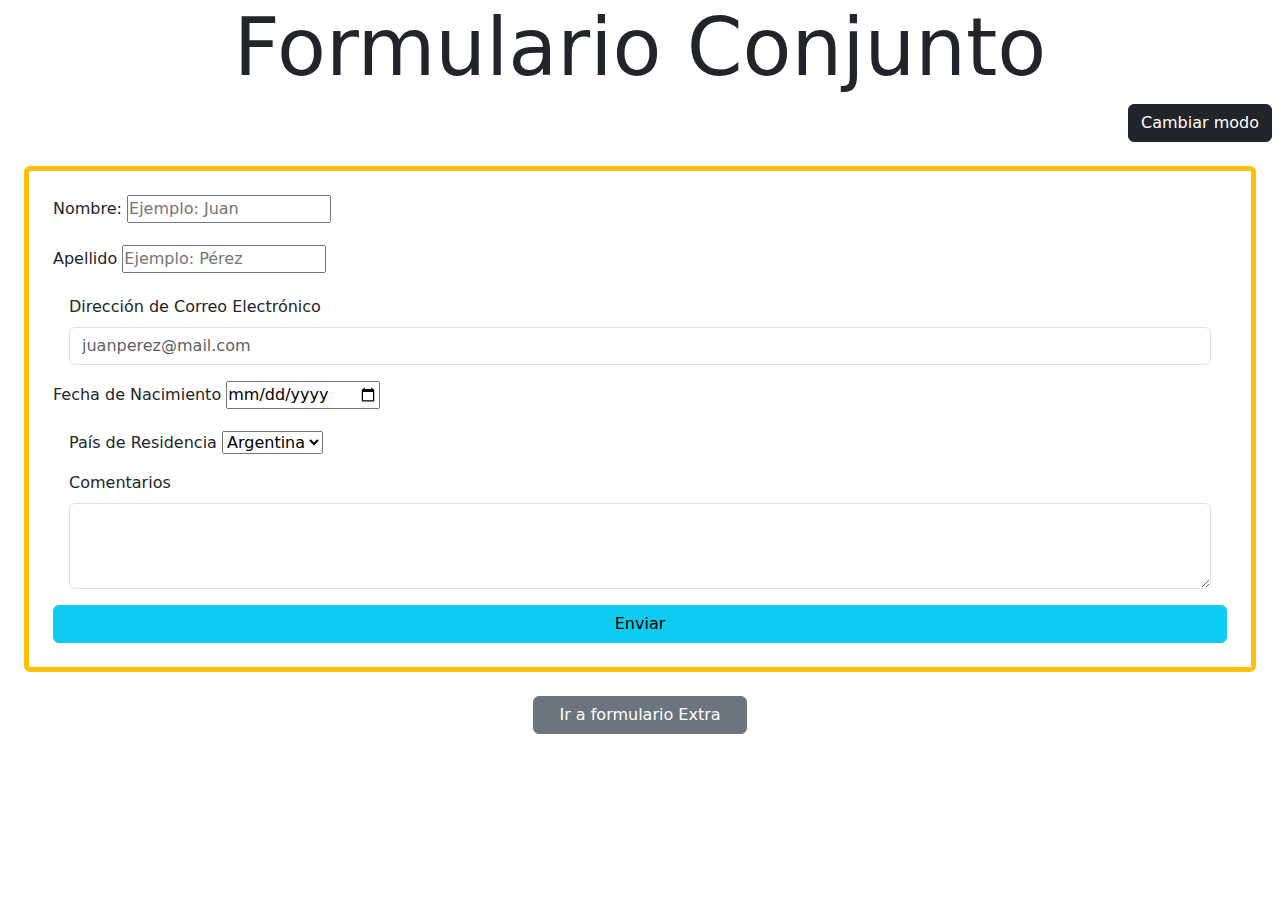
<file: index.html>
<!DOCTYPE html>
<html lang="es">
<head>
    <meta charset="UTF-8">
    <meta name="viewport" content="width=device-width, initial-scale=1.0">
    <title>Formulario</title>
    <link href="https://cdn.jsdelivr.net/npm/bootstrap@5.3.3/dist/css/bootstrap.min.css" rel="stylesheet" integrity="sha384-QWTKZyjpPEjISv5WaRU9OFeRpok6YctnYmDr5pNlyT2bRjXh0JMhjY6hW+ALEwIH" crossorigin="anonymous">
    <link rel="stylesheet" href="style.css">
</head>
<body>
    
</head>
<body>
  <header>
    <h1 class="display-1 text-center">Formulario Conjunto</h1>
    <div class="text-end m-2">
      <div class="sweetchOn">
        <button id="dark-mode-toggle" class="btn btn-dark">Cambiar modo</button>
      </div>
    </div>
  </header>

  <main>
    <form class="p-4 m-4 rounded border border-warning border-5" id="formConj">
      <div class="mb-3">
        <label for="nombre" class="form-label">Nombre: </label>
        <input type="text" id="nombre" name="nombre" required aria-invalid="true" aria-describedby="error-cumple" placeholder="Ejemplo: Juan">
      </div>
      <div class="mb-3">
        <label for="apellido" class="form-label">Apellido</label>
        <input type="text" id="apellido" name="apellido" required aria-invalid="true" aria-describedby="error-cumple" placeholder="Ejemplo: Pérez">
      </div>
      <div class="m-3">
        <label for="exampleFormControlInput1" class="form-label">Dirección de Correo Electrónico</label>
        <input type="email" class="form-control" id="exampleFormControlInput1" placeholder="juanperez@mail.com" ria-invalid="true" aria-describedby="error-cumple">
      </div>
      <div class="mb-3">
        <label for="fechaNacimiento" class="form-label">Fecha de Nacimiento</label>
        <input type="date" id="cumple" name="fechaNacimiento" required aria-invalid="true" aria-describedby="error-cumple">
      </div>
      <div class="m-3">
        <label for="pais" required aria-invalid="true" aria-describedby="error-cumple">País de Residencia</label>
        <select id="pais" name="pais">
          <option value="Argentina">Argentina</option>
          <option value="Chile">Chile</option>
          <option value="Uruguay">Uruguay</option>
          <option value="Paraguay">Paraguay</option>
          <option value="Bolivia">Bolivia</option>
          <option value="Brasil">Brasil</option>
        </select>
      </div>
      <div class="m-3">
        <label for="exampleFormControlTextarea1" class="form-label">Comentarios</label>
        <textarea class="form-control" id="exampleFormControlTextarea1" rows="3"></textarea>
      </div>
      <button type="button" class="btn btn-info sticky-bottom col-12">Enviar</button>
    </form>

    <div class="text-center">
      <a href="indexB.html"><button type="button" class="btn btn-secondary col-md-2">Ir a formulario Extra</button></a>
    </div>
  </main>


  <script src="formJs.js"></script>
  <script src="https://cdn.jsdelivr.net/npm/bootstrap@5.3.3/dist/js/bootstrap.bundle.min.js" integrity="sha384-YvpcrYf0tY3lHB60NNkmXc5s9fDVZLESaAA55NDzOxhy9GkcIdslK1eN7N6jIeHz" crossorigin="anonymous"></script>
</body>
</html>
</file>
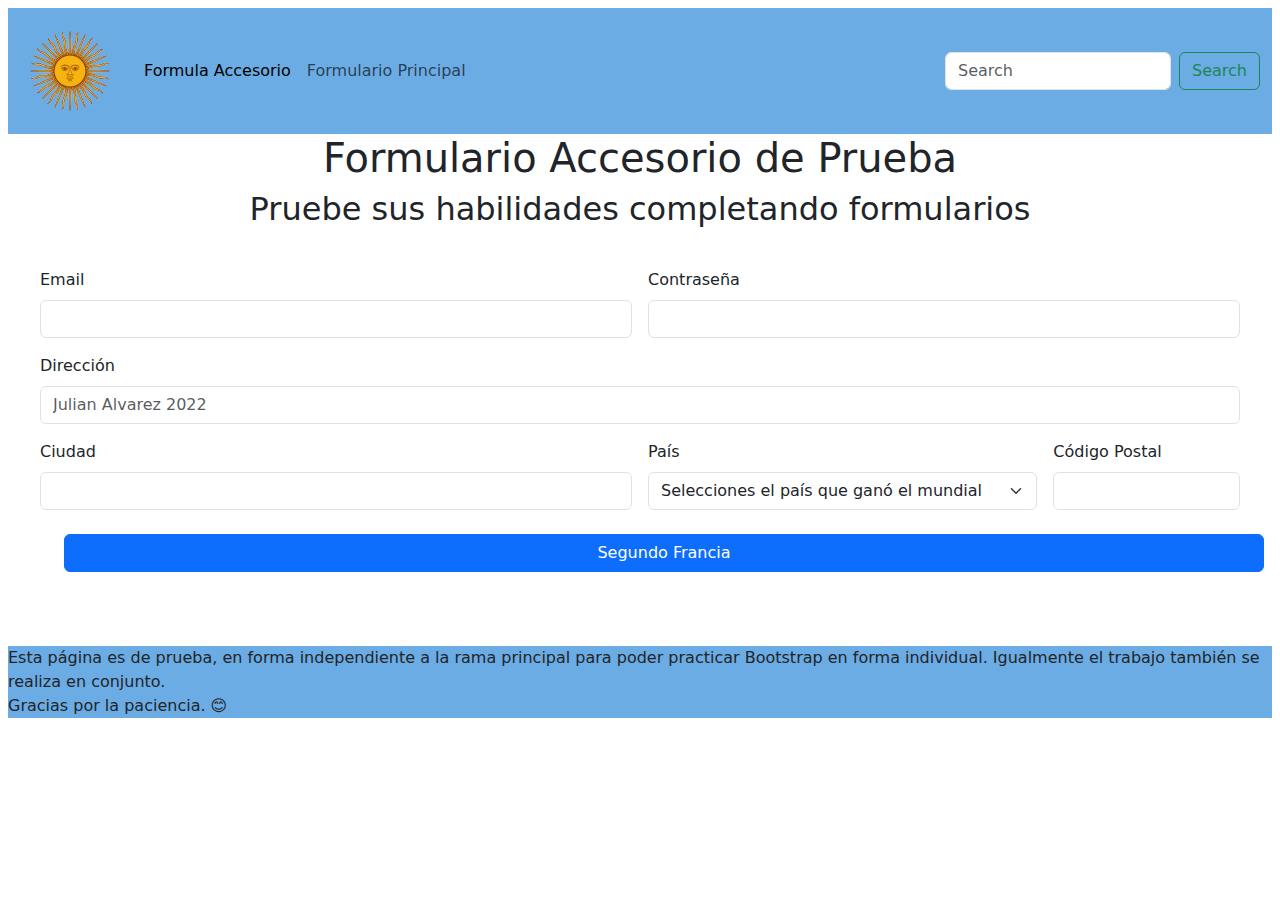
<file: indexB.html>
<!DOCTYPE html>
<html lang="es">
<head>
    <meta charset="UTF-8">
    <meta name="viewport" content="width=device-width, initial-scale=1.0">
    <title>Formulario de Brenda</title>
    <link href="https://cdn.jsdelivr.net/npm/bootstrap@5.3.3/dist/css/bootstrap.min.css" rel="stylesheet" integrity="sha384-QWTKZyjpPEjISv5WaRU9OFeRpok6YctnYmDr5pNlyT2bRjXh0JMhjY6hW+ALEwIH" crossorigin="anonymous">
    <link rel="stylesheet" href="style.css">
</head>
<body class="m-2">
    <header> 
        <nav class="navbar navbar-expand-lg bg-body-">
            <div class="container-fluid">
              <button class="navbar-toggler" type="button" data-bs-toggle="collapse" data-bs-target="#navbarTogglerDemo03" aria-controls="navbarTogglerDemo03" aria-expanded="false" aria-label="Toggle navigation">
                <span class="navbar-toggler-icon"></span>
              </button>
              <a class="navbar-brand" href="#"><img src="./multimedia/sol.png" alt="sol de la bandera argentina"></a>
              <div class="collapse navbar-collapse" id="navbarTogglerDemo03">
                <ul class="navbar-nav me-auto mb-2 mb-lg-0">
                  <li class="nav-item">
                    <a class="nav-link active" aria-current="page" href="#">Formula Accesorio</a>
                  </li>
                  <li class="nav-item">
                    <a class="nav-link" href="index.html">Formulario Principal</a>
                  </li>
                  <!-- <li class="nav-item">
                    <a class="nav-link disabled" aria-disabled="true">Disabled</a>
                  </li> -->
                </ul>
                <form class="d-flex" role="search">
                  <input class="form-control me-2" type="search" placeholder="Search" aria-label="Search">
                  <button class="btn btn-outline-success" type="submit">Search</button>
                </form>
              </div>
            </div>
          </nav>
    </header>
    <main>
        <h1 class="text-center">Formulario Accesorio de Prueba</h1>
        <h2 class="text-center">Pruebe sus habilidades completando formularios</h2>
        <form class="row g-3 m-4">
            <div class="col-md-6">
              <label for="inputEmail4" class="form-label">Email</label>
              <input type="email" class="form-control" id="inputEmail4" required>
            </div>
            <div class="col-md-6">
              <label for="inputPassword4" class="form-label">Contraseña</label>
              <input type="password" class="form-control" id="inputPassword4" required>
            </div>
            <div class="col-12">
              <label for="inputAddress" class="form-label">Dirección</label>
              <input type="text" class="form-control" id="inputAddress" placeholder="Julian Alvarez 2022">
            </div>
                        <div class="col-md-6">
              <label for="inputCity" class="form-label">Ciudad</label>
              <input type="text" class="form-control" id="inputCity">
            </div>
            <div class="col-md-4">
              <label for="inputState" class="form-label">País</label>
              <select id="inputState" class="form-select">
                <option selected>Selecciones el país que ganó el mundial</option>
                <option>Argentina</option>
                <option>Argentina</option>
                <option>Argentina</option>
              </select>
            </div>
            <div class="col-md-2">
              <label for="inputZip" class="form-label">Código Postal</label>
              <input type="text" class="form-control" id="inputZip">
            </div>
            
            <div class="m-4">
              <button type="submit" class="btn btn-primary col-12">Segundo Francia</button>
            </div>
          </form>
    </main> 
    <footer>
        
        <span>Esta página es de prueba, en forma independiente a la rama principal para poder practicar Bootstrap en forma individual. Igualmente el trabajo también se realiza en conjunto.
            <br>
            Gracias por la paciencia. 😊

        </span>
    </footer>
    <script src="https://cdn.jsdelivr.net/npm/bootstrap@5.3.3/dist/js/bootstrap.bundle.min.js" integrity="sha384-YvpcrYf0tY3lHB60NNkmXc5s9fDVZLESaAA55NDzOxhy9GkcIdslK1eN7N6jIeHz" crossorigin="anonymous"></script>
</body>
</html>
</file>
<file: style.css>
/* indexb */
*{
    margin: 0;
    padding: 0;
}
:root {
    --color-celeste: #6CACE4;
}
nav{
    background-color: var(--color-celeste);
}
footer{
    background-color: var(--color-celeste);
    margin-top: 50px;
}

/* index */
.high-contrast {
    background-color: black;
    color: white;
  }
  
  .high-contrast .form-control {
    background-color: black;
    color: white;
    border: 1px solid white;
  }
  
  .high-contrast .btn {
    background-color: white;
    color: black;
    border: 1px solid black;
  }
  #formConj{
    border: 10px solid;
  }
</file>
